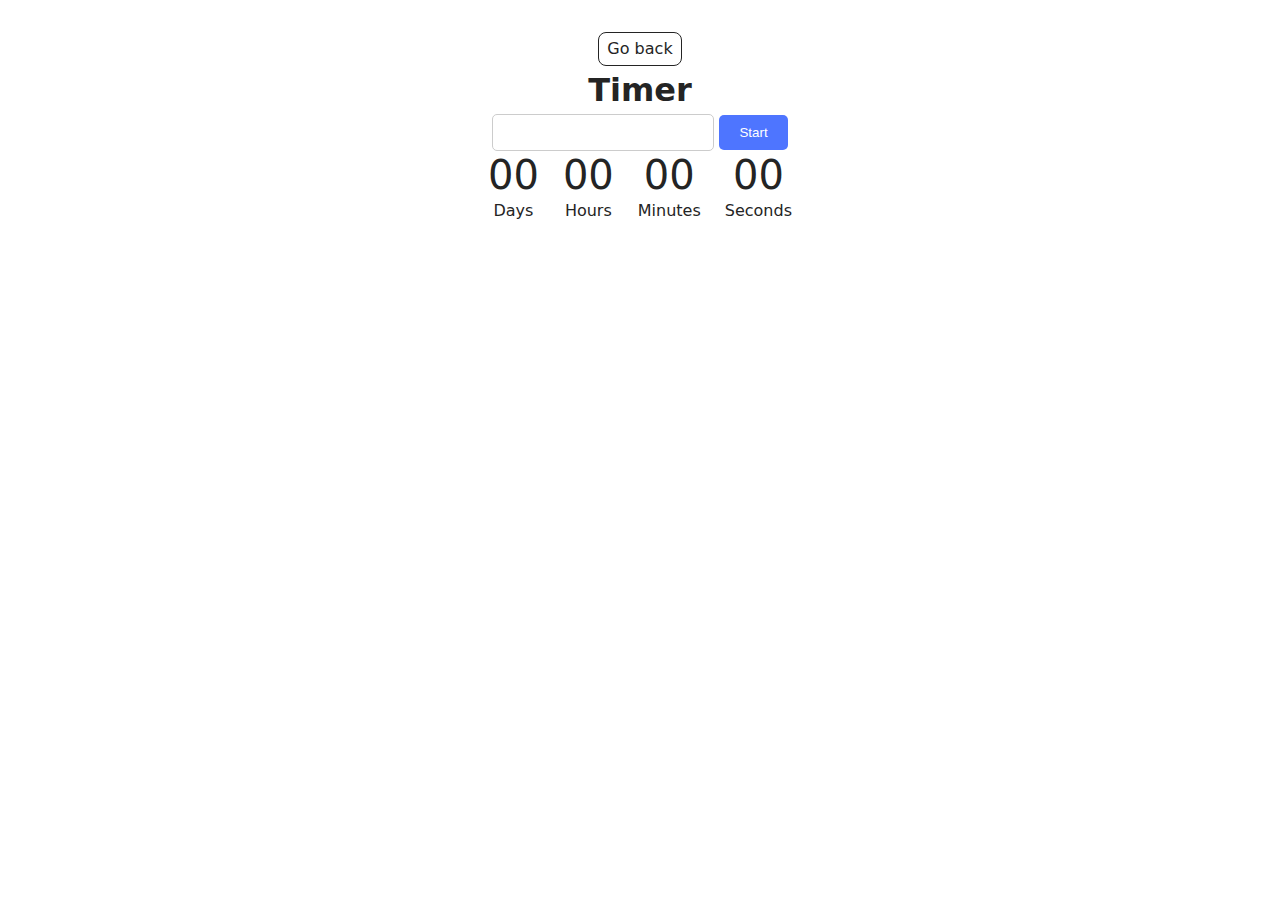
<file: src/1-timer.html>
<!DOCTYPE html>
<html lang="en">
  <head>
    <meta charset="UTF-8" />
    <meta http-equiv="X-UA-Compatible" content="IE=edge" />
    <meta name="viewport" content="width=device-width, initial-scale=1.0" />
    <title>Page 2</title>
    <link rel="stylesheet" href="./css/styles.css" />
    <link rel="stylesheet" href="./css/1-timer.css" />
  </head>
  <body>
    <main>
      <div class="container">
        <a class="back-link" href="./index.html">Go back</a>
        <h1 class="main-title">Timer</h1>
      </div>

      <input type="text" id="datetime-picker" />
      <button type="button" data-start>Start</button>

      <div class="timer">
        <div class="field">
          <span class="value" data-days>00</span>
          <span class="label">Days</span>
        </div>
        <div class="field">
          <span class="value" data-hours>00</span>
          <span class="label">Hours</span>
        </div>
        <div class="field">
          <span class="value" data-minutes>00</span>
          <span class="label">Minutes</span>
        </div>
        <div class="field">
          <span class="value" data-seconds>00</span>
          <span class="label">Seconds</span>
        </div>
      </div>
    </main>
    <script type="module" src="./js/1-timer.js"></script>
  </body>
</html>
</file>
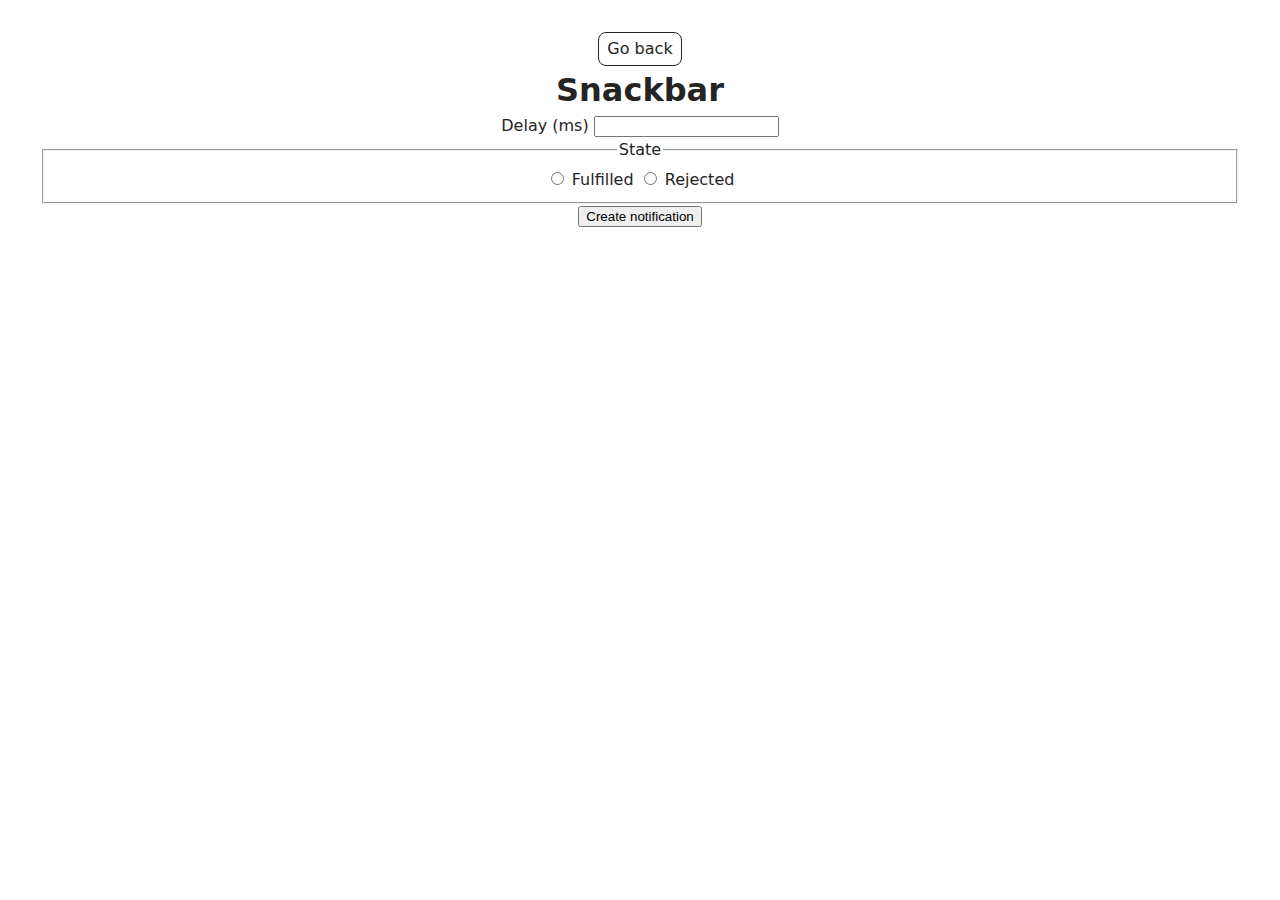
<file: src/2-snackbar.html>
<!DOCTYPE html>
<html lang="en">
  <head>
    <meta charset="UTF-8" />
    <meta http-equiv="X-UA-Compatible" content="IE=edge" />
    <meta name="viewport" content="width=device-width, initial-scale=1.0" />
    <title>Page 3</title>
    <link rel="stylesheet" href="./css/styles.css" />
  </head>
  <body>
    <main>
      <div class="container">
        <a class="back-link" href="./index.html">Go back</a>
        <h1 class="main-title">Snackbar</h1>
        <form class="form">
          <label>
            Delay (ms)
            <input type="number" name="delay" required />
          </label>

          <fieldset>
            <legend>State</legend>
            <label>
              <input type="radio" name="state" value="fulfilled" required />
              Fulfilled
            </label>
            <label>
              <input type="radio" name="state" value="rejected" required />
              Rejected
            </label>
          </fieldset>

          <button type="submit">Create notification</button>
        </form>
      </div>
    </main>

    <script type="module" src="./js/2-snackbar.js"></script>
  </body>
</html>
</file>
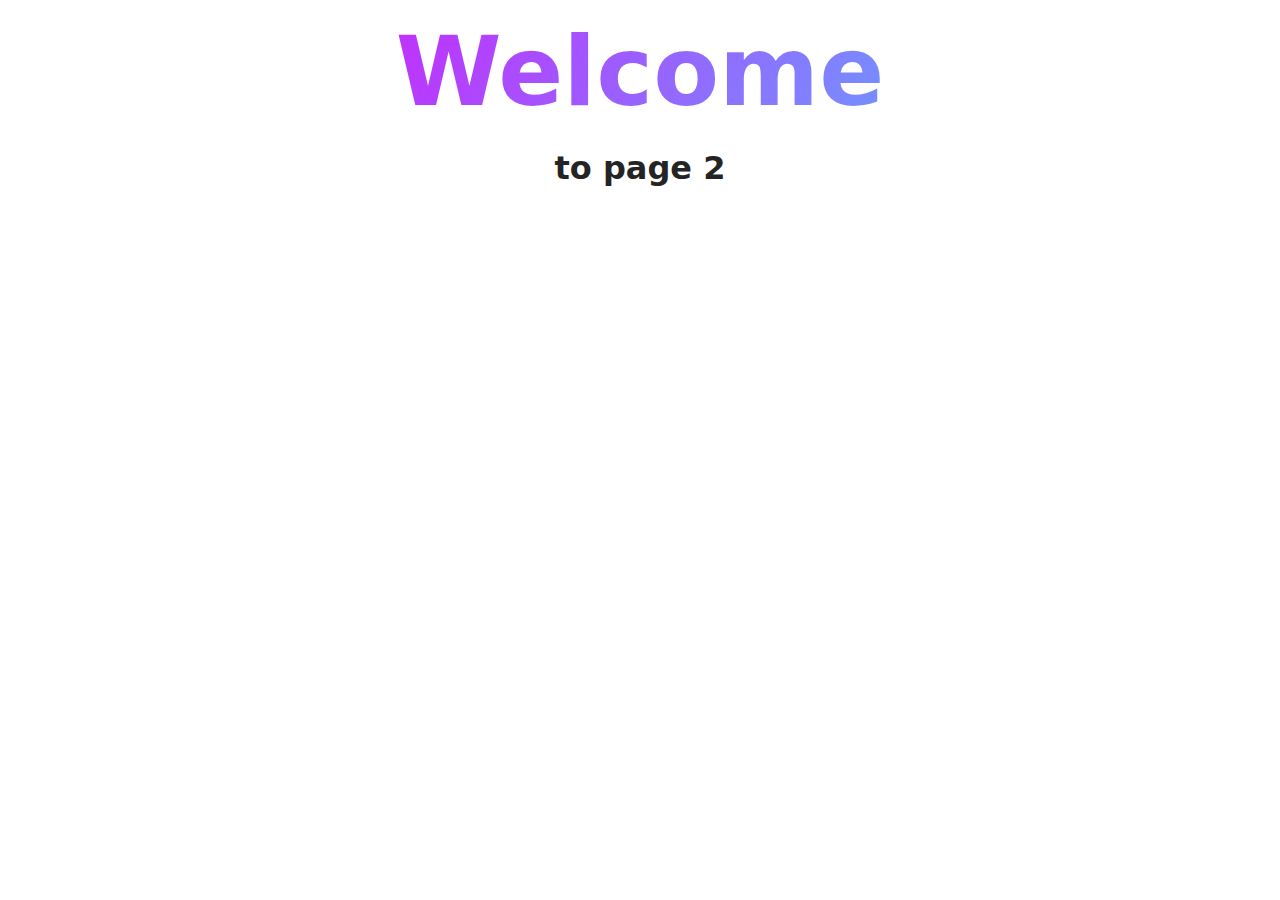
<file: src/page-2.html>
<!DOCTYPE html>
<html lang="en">
  <head>
    <meta charset="UTF-8" />
    <meta http-equiv="X-UA-Compatible" content="IE=edge" />
    <meta name="viewport" content="width=device-width, initial-scale=1.0" />
    <title>Page 2</title>
    <link rel="stylesheet" href="./css/styles.css" />
  </head>
  <body>
    <load
      src="./partials/header.html"
      icon-path="./img/sprite.svg#logo"
      highlight-act="active"
    />

    <main>
      <div class="container">
        <h1 class="main-title">
          <span class="main-title-gradient">Welcome</span> to page 2
        </h1>
        <load src="./partials/back-link.html" />
      </div>
    </main>

    <load src="./partials/footer.html" />
  </body>
</html>
</file>
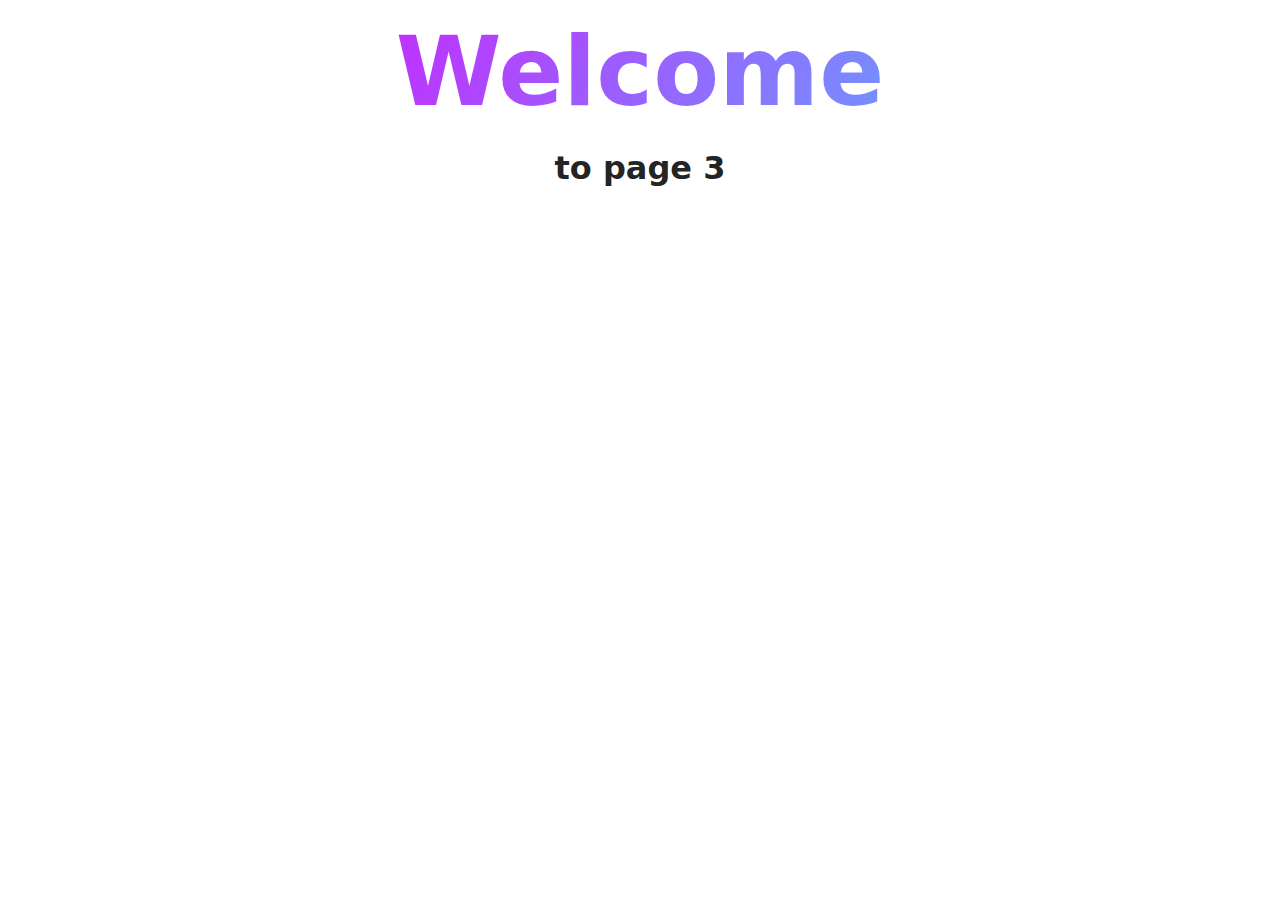
<file: src/page-3.html>
<!DOCTYPE html>
<html lang="en">
  <head>
    <meta charset="UTF-8" />
    <meta http-equiv="X-UA-Compatible" content="IE=edge" />
    <meta name="viewport" content="width=device-width, initial-scale=1.0" />
    <title>Page 3</title>
    <link rel="stylesheet" href="./css/styles.css" />
  </head>
  <body>
    <load
      src="./partials/header.html"
      icon-path="./img/sprite.svg#logo"
      highlight-curr="active"
    />

    <main>
      <div class="container">
        <h1 class="main-title">
          <span class="main-title-gradient">Welcome</span> to page 3
        </h1>
        <load src="./partials/back-link.html" />
      </div>
    </main>

    <load src="./partials/footer.html" />
  </body>
</html>
</file>
<file: src/css/1-timer.css>
#datetime-picker {
  padding: 10px;
  border: 1px solid #ccc;
  border-radius: 5px;
  text-align: center;
  width: 200px;
}

button[data-start] {
  padding: 10px 20px;
  border: none;
  border-radius: 5px;
  background-color: #ccc;
  color: #989898;
  cursor: not-allowed;
}

button[data-start]:not(:disabled) {
  background-color: #4e75ff;
  color: #fff;
  cursor: pointer;
}

button[data-start]:not(:disabled):hover {
  background-color: #6c8cff;
  color: #fff;
}

.timer {
  display: flex;
  justify-content: center;
  gap: 24px;
}

.field {
  display: flex;
  flex-direction: column;
}

.value {
  font-size: 40px;
  line-height: 120%;
}
</file>
<file: src/css/styles.css>
/**
  |============================
  | include css partials with
  | default @import url()
  |============================
*/
/* Common styles */
@import url('./reset.css');
@import url('./base.css');
@import url('./container.css');
@import url('./animations.css');

/* Sections style */
@import url('./header.css');
@import url('./vite-promo.css');
@import url('./badges.css');
@import url('./back-link.css');
@import url('./footer.css');
</file>
